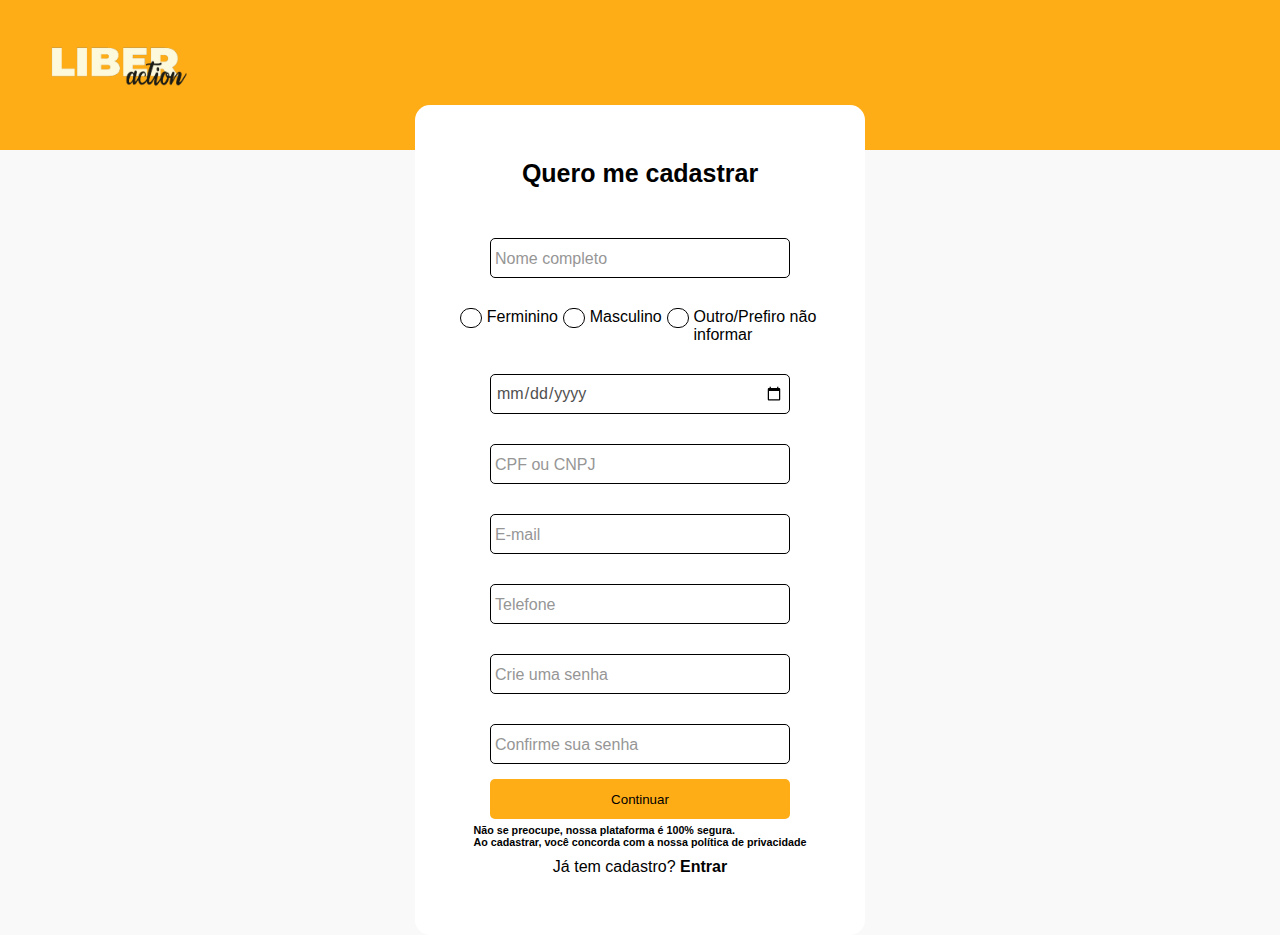
<file: Liberaction Demo/cadastro.html>
<!DOCTYPE html>
<html lang="en">
<head>
    <meta charset="UTF-8">
    <meta http-equiv="X-UA-Compatible" content="IE=edge">
    <meta name="viewport" content="width=device-width, initial-scale=1.0">
    <title>LiberAction</title>
    <link rel="stylesheet" href="style.css">
</head>
<body>
    <div class="header-alt">
        <img src="logo.png" alt="">
    </div>

    <div class="container-form">
        <div class="container-form">
            <div class="cadastro-box">
                <h2>Quero me cadastrar</h2>
                <div class="single-input">
                    <input type="text" class="input" id="nome" required>
                    <label for="nome">Nome completo</label>
                </div>
                <div class="single-input">
                    <div class="check"></div>Ferminino
                    <div class="check"></div>Masculino
                    <div class="check"></div>Outro/Prefiro não informar
                </div>
                <div class="single-input">
                    <input type="date" class="input" id="dt_nasc" required>
                    <!-- <label for="dt_nasc">Data de nascimento</label> -->
                </div>
                <div class="single-input">
                    <input type="text" class="input" id="cpf" required>
                    <label for="cpf">CPF ou CNPJ</label>
                </div>
                <div class="single-input">
                    <input type="text" class="input" id="email" required>
                    <label for="email">E-mail</label>
                </div>
                <div class="single-input">
                    <input type="text" class="input" id="telefone" required>
                    <label for="telefone">Telefone</label>
                </div>
                <div class="single-input">
                    <input type="text" class="input" id="senha" required>
                    <label for="senha">Crie uma senha</label>
                </div>
                <div class="single-input">
                    <input type="text" class="input" id="confirmacao_senha" required>
                    <label for="corfirmacao_senha">Confirme sua senha</label>
                </div>
                
                <button>Continuar</button>
                <h6>Não se preocupe, nossa plataforma é 100% segura.<br> Ao cadastrar, você concorda com a nossa
                    <a href="">política de privacidade</a>
                </h6> 
                <p>Já tem cadastro? <a href="login.html">Entrar</a></p>
    </div>
</body>
</html>

<script>

    // Criar validação para garantir que somente uma opção foi selecionada

    let checkGender = document.querySelectorAll('.check');
    
    checkGender[0].addEventListener('click', () => {
        checkGender[0].classList.toggle('active')  
    })
    checkGender[1].addEventListener('click', () => {
        checkGender[1].classList.toggle('active')   
    })
    checkGender[2].addEventListener('click', () => {
        checkGender[2].classList.toggle('active')   
    })

</script>
</file>
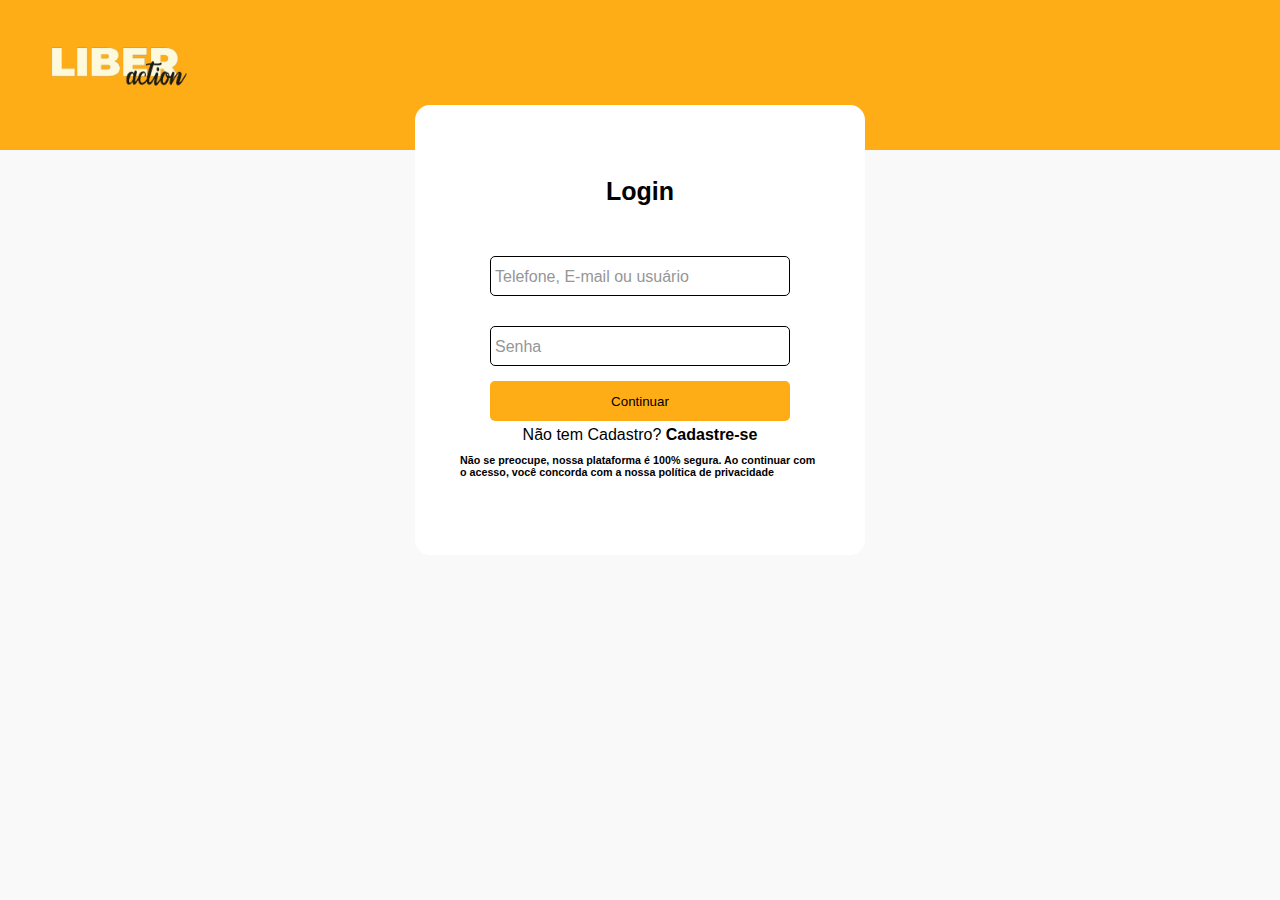
<file: Liberaction Demo/login.html>
<!DOCTYPE html>
<html lang="pt-br">
<head>
    <meta charset="UTF-8">
    <meta http-equiv="X-UA-Compatible" content="IE=edge">
    <meta name="viewport" content="width=device-width, initial-scale=1.0">
    <title>Login</title>
    <link rel="stylesheet" href="style.css">
</head>
<body>
    <div class="header-alt">
        <img src="logo.png" alt="">
    </div>
    <div class="container-form">
        <div class="login-box">
            <h2>Login</h2>
            <div class="single-input">
                <input type="text" class="input" id="usuario" required>
                <label for="usuario">Telefone, E-mail ou usuário</label>
            </div>
            <div class="single-input">
                <input type="text" class="input" id="senha" required>
                <label for="senha">Senha</label>
            </div>
            <button>Continuar</button>
            <p>Não tem Cadastro? <a href="cadastro.html">Cadastre-se</a></p>
            <h6>Não se preocupe, nossa plataforma é 100% segura. Ao continuar com o acesso, você concorda com a nossa
                <a href="">política de privacidade</a>
            </h6> 
        </div>
    </div>
        
    </div>
    <script src="script.js"></script>
</body>
</html>
</file>
<file: Liberaction Demo/style.css>
* {
    margin: 0;
    padding: 0;
    box-sizing: border-box;
    font-family: -apple-system, BlinkMacSystemFont, 'Segoe UI', Roboto, Oxygen, Ubuntu, Cantarell, 'Open Sans', 'Helvetica Neue', sans-serif;
}

body {
    background-color: #f9f9f9;
}

.row {
    display: flex;
    align-items: center;
    flex-wrap: wrap;
    justify-content: space-around;
    
}


/****************************************************************/
/*                          Header                              */
/****************************************************************/                                                                                                                                                       
.header {
    background-color: #ffad17;
    height: 150px;
    display: flex;
    flex-direction: column;
    justify-content: center;
    align-items: center;
}

.navbar {
    width: 80%;
    height: 100%;
    display: flex;
    flex-direction: column;
    justify-content: center;
    align-items: center;
    color: white;
}

.container1 {
    height: 70%;
    display: flex;
    justify-content: space-between;
    align-items: center;
}

.menu-container {
    width: 60%;
    height: 30%;
    display: flex;
    flex-direction: row;
    justify-content: space-around;
    align-items: center;
    padding-bottom: 1%;
}

.header .navbar .container1 div h3 {
    display: flex;
    flex-direction: column;
    align-items: center;
    justify-content: center;
    font-weight: 600;
}

.header .navbar .container1 div h3 span {
    font-weight: 100;
    font-size: 14px;
}

.header .navbar .container1 a {
    color: white;
    text-decoration: none;
    font-weight: 100;
}

.header .navbar .container1 img {
    /* height: 100%; */
    width: 13%;
}

.icons {
    display: flex;
    width: 15%;
    justify-content: space-around;
}

.header .navbar .container1 div img {
    height: 15%;
    width: 15%;
}

.header .navbar .container1 input {
    border: 10px solid transparent;
    padding: 5px;
    width: 35%;
    border-radius: 5px;
    outline: none;
    background-image: url(https://cdn-icons-png.flaticon.com/512/126/126474.png);
    background-repeat: no-repeat;
    background-size: 3%;
    background-position: right;
}

.header .navbar .container2 input {
    border: 10px solid transparent;
    padding: 10px;
    width: 35%;
    border-radius: 0px;
    outline: none;
    color: #ffad17;
}

/****************************************************************/
/*                  Header Login e Cadastro                     */
/****************************************************************/
.header-alt {
    background-color: #ffad17;
    height: 150px;
    display: flex;
    flex-direction: column;
    justify-content: center;
    align-items: flex-start;
    padding: 0 0 20px 35px;
}

.header-alt img {
    width: 13%;
}

.container-form {
    display: flex;
    justify-content: center;
    align-items: center;
    height: 500px;
}

.login-box {
    background-color: #fff;
    width: 450px;
    height: 450px;
    border-radius: 15px;
    position: absolute;
    top: 105px;
    display: flex;
    flex-direction: column;
    justify-content: center;
    align-items: center;
    padding: 40px;
}

.container-form h2 {
    font-size: 25px;
    margin-bottom: 35px;
}

.description-input{
    position: relative;
    margin: 0px 0;
    display: flex;
    width: 300px;
    height: 285px;
    padding: 5px;
    border: 1px solid black;
    border-radius: 5px;
    outline: 0;
    font-size: 16px;
    color: rgb(80,80,80);
    transition: 0.5s ease-in-out;  
}

.description-input label {
    position: absolute;
    bottom: 100px;
    left: 5px;
    color: rgb(150,150,150);
    cursor: text;
    transition: 0.5s ease-in-out;
}

.description-input label {
    position: absolute;
    bottom: 10px;
    left: 5px;
    color: rgb(150,150,150);
    cursor: text;
    transition: 0.5s ease-in-out;
}

.description-input:focus, .description-input:valid {
    border: 2px solid #ffad17;
}
.description-input:focus ~ label, .description-input:valid ~ label {
    transform: translateY(-245px);
    font-size: 12px;
    color: black;
}

.description-input ul{
    list-style-type:none;
    padding: 0;
}

.description-input ul li{
    background-color: var(#ffad17);
}

.description-input ul li a{
    color: #000;
    padding: 5px;
    display: inline-block;
}

.description-input ul li a:hover {
    color: #ffad17;
    display: block;
}

.number-input{
    position: relative;
    margin: -10px 0;
    display: flex;
    width: 80px;
    height: 40px;
    margin-right: 30px;
    padding: 5px;
    border: 1px solid black;
    border-radius: 5px;
    outline: 0;
    font-size: 16px;
    color: rgb(80,80,80);
    transition: 0.5s ease-in-out;
}

.number-input label {
    position: absolute;
    bottom: 10px;
    left: 5px;
    color: rgb(150,150,150);
    cursor: text;
    transition: 0.5s ease-in-out;
}

.number-input:focus, .number-input:valid {
    border: 2px solid #ffad17;
}
.number-input:focus ~ label, .number-input:valid ~ label {
    transform: translateY(-20px);
    font-size: 12px;
    color: black;
}

.single-input {
    position: relative;
    margin: 15px 0;
    display: flex;
}
.single-input label {
    position: absolute;
    bottom: 10px;
    left: 5px;
    color: rgb(150,150,150);
    cursor: text;
    transition: 0.5s ease-in-out;
}

.description-input {
    position: relative;
    margin: 15px 0;
    display: flex;
}

.description-input label {
    position: absolute;
    bottom: 10px;
    left: 5px;
    color: rgb(150,150,150);
    cursor: text;
    transition: 0.5s ease-in-out;
}

.input {
    width: 300px;
    height: 40px;
    padding: 5px;
    border: 1px solid black;
    border-radius: 5px;
    outline: 0;
    font-size: 16px;
    color: rgb(80,80,80);
    transition: 0.5s ease-in-out;
}

.input:focus, .input:valid {
    border: 2px solid #ffad17;
}
.input:focus ~ label, .input:valid ~ label {
    transform: translateY(-30px);
    font-size: 12px;
    color: black;
}

.container-form button {
    border: none;
    border-radius: 5px;
    outline: none;
    height: 40px;
    width: 300px;
    background-color: #ffad17;
    cursor: pointer;
}

.container-form p {
    margin: 5px;
}

.container-form a {
    text-decoration: none;
    color: #000;
    font-weight: bolder;
}

.container-form h6 {
    font-weight: 600;
    margin: 5px;
}

.cadastro-box {
    background-color: #fff;
    width: 450px;
    height: 830px;
    border-radius: 15px;
    position: absolute;
    top: 105px;
    display: flex;
    flex-direction: column;
    justify-content: center;
    align-items: center;
    padding: 40px;
}

.check {
    border-radius: 20px;
    border: 1px solid #000;
    height: 20px;
    width: 15px;
    margin: 0 5px 0 5px;
    width: 30px;
    cursor: pointer;
    transition: ease-in .5s;
}

.check.active {
    background-color: #ffad17;
    border: none;
    transition: ease-out .5s;
}

/****************************************************************/
/*                      Body Carrinho                           */
/****************************************************************/
.container-cart {
    display: flex;
    justify-content: center;
    align-items: center;
    width: 100%;
    min-height: calc(100vh - 150px);
}

.cart-box {
    width: 50%;
    height: 600px;
    display: flex;
    flex-direction: column;
    background-color: #fff;
}

.cart-items {
    height: 50%;
    display: flex;
    flex-direction: column;
    justify-content: center;
    padding: 35px 0 0 55px;
}

.cart-items h2 {
    margin: 0 10px 0 10px;
    /* position: relative; */
}

.cart-items button {
    object-fit: fill;
    border: none;
    border-radius: 5px;
    outline: none;
    height: 50px;
    width: 200px;
    background-color: #ffad17;
    color: white;
    font-size: 18px;
    font-weight: 700;
    cursor: pointer;
    position: relative;
}

.cart-header {
    display: flex;
}

.cart {
    color: #ffad17;
    font-weight: 500;
}

.cart, .cart-selected {
    cursor: pointer;
}

.cart.selected {
    position: relative;
    color: black;
}

.cart.selected::after {
    content: '';
    background: #ffad17;
    width: 120px;
    height: 3px;
    border-radius: 5px;
    position: absolute;
    bottom: -5px;
    left: 50%;
    transform: translateX(-50%);
}

.cart-info {
    height: 50%;
    display: flex;
    align-items: center;
    margin: 20px;
    position: relative;
}

.cart-img {
    height: 60px;
    width: 60px;
    background-color: #fcf9dd;
    margin: 10px;
    border-radius: 15px;
}

.cart-info a {
    text-decoration: none;
    color: #ffad17;
}

.cart-info h5 {
    font-weight: 500;
}

.cart-choice {
    display: flex;
    justify-content: space-around;
    width: 350px;
    height: 80px;
    position: relative;
}

.cart-choice a {
    text-decoration: none;
    color: #ffad17;  
}

.cart-choice::after {
    content: '';
    position: absolute;
    bottom: 0;
    left: 0px;
    width: 850px;
    height: 3px;
    background-color: #f9f9f9;

}

.cart-local {
    width: 300px;
}

.cart-local select {
    color: #ffad17;
    outline: none;
    border: none;
    font-size: 16px;
}

.cart-freight {
    display: flex;
    justify-content: space-around;
    width: 250px;
    margin: 20px;    
}

.cart-freight h4, .cart-freight p {
    font-weight: bold;
    color: black;
}

.cart-finish {
    display: flex;
    flex-direction: column;
    justify-content: center;
    align-items: flex-end;
    padding-right: 50px;
}

/****************************************************************/
/*                    Menu Configurations                       */
/****************************************************************/
.menu-container {
    width: 100%;
    height: 20%;
    flex: 1;
    text-align: right;
    background-color: #ffad17;
}

.menu-container li {
    list-style: none;
    display: inline-block;
    margin-right: 20px;
    line-height: 40px;
    position: relative;
}

.menu-container li ul {
    list-style: inside;
    display: block;
    position: absolute;   
}
.menu-container li a {
    display: block;
    text-decoration: none;
    font-size: 16px;
    font-family: -apple-system, BlinkMacSystemFont, 'Segoe UI', Roboto, Oxygen, Ubuntu, Cantarell, 'Open Sans', 'Helvetica Neue', sans-serif;
    color: #1e1e1e;
    padding: 22 14px;
    font-weight: 500;
}

.menu-container li a:hover{
    color: #fcf9dd;
    display: block;
}

/****************************************************************/
/*                     Banner Configurations                    */
/****************************************************************/
.banner {
    display: flex;
    align-self: center; 
    align-items: center;
    /* justify-content: center; */
    width: 100%;
    height: 75vh;
    background-color: #fcf9dd;
    align-self: center;
    position: relative;
}

.banner img {
    width: 100%;
    height: 100%;
    object-fit: cover;
    opacity: 0;
    position: absolute;
    transition: opacity 2000ms;
}

.banner img.selected {
    opacity: 1;
}

.banner div img {
    position: absolute;
    height: 10%;
    width: 10%;
} 

.control {
    position: absolute;
    top: 70vh;
    bottom: 0;
    height: 20px;
    width: 100%;
    display: flex;
    justify-content: center;
}

.control div {
    background-color: transparent;
    height: 70%;
    width: 14px;
    border: 2px solid #000;
    border-radius: 12px;
    margin: 5px;
    cursor: pointer;
}

.control div.selected {
    background-color: #000;
    transition: ease-out 1s;
}

/****************************************************************/
/*               Catalog of Products and Services               */
/****************************************************************/
.small-container {
    max-width: 1080px;
    margin: auto;
    padding-left: 25px;
    padding-right: 25px;
    align-items: center;
}

.title {
    text-align: center;
    margin: 0 auto 80px;
    position: relative;
    line-height: 60px;
    color: #555;
}

.title::after {
    content: '';
    background: #ffad17;
    width: 80px;
    height: 5px;
    border-radius: 5px;
    position: absolute;
    bottom: 0;
    left: 50%;
    transform: translateX(-50%);
}

.row {
    display: flex;
    align-items: center;
    flex-wrap: wrap;
    justify-content: space-around;    
}
    
.col-2 {
    flex-basis: 50%;
    min-width: 300px;
}

.col-2 img {
    width: 100%;
    padding: 50px 0;
}

.col-2 h1 {
    font-size: 50px;
    line-height: 60px;
    margin: 25px 0;
}

.categories {
    margin: 70px 0;
}  

.col-4 {
    flex-basis: 25%;
    padding: 10px;
    min-width: 200px;
    margin-bottom: 50px;
    transition: transform 0.5s;
}

.col-4 img {
    width: 100%;
}


h4 {
    color: #555;
    font-weight: normal;
}

.col-4 p {
    font-size: 14px;
}

.rating .fa {
    color: #3483FA;;
}
.col-4:hover {
    transform: translateY(-5px);
}

/****************************************************************/
/*                  Follow Us on Social Media                   */
/****************************************************************/

.follow-us{
    background: #ffad17;
    height: 2px;
    padding: 30px;
    display: flex;
    align-items: center;
    justify-content: center;
}

.follow-us h3{
    color: #fff;
    text-align: right;
    font-weight: 400;
}

.follow-us h3 span {
    font-weight: bolder;
}

.follow-us img {
    cursor: pointer;
    margin: 4px;
    height: 25px;
}

.container-follow {
    width: 60%;
    height: 100%;
    display: flex;
    justify-content: end;
    align-items: center;
}

/* Most Requested */

.col-3 {
    flex-basis: 30%;
    min-width: 250px;
    margin-bottom: 30px;
    transition: transform 0.5s;
}

.col-3 img {
    width: 100%;
}

.col-3:hover {
    transform: translateY(-5px);
}

/****************************************************************/
/*                          Newsletter                          */
/****************************************************************/
.newsletter{
    background: #ffad17;
    height: 270px;
    padding: 30px 0;
    display: flex;
    flex-direction: row;
    justify-content: center;
    align-items: center;
}

.container-newsletter {
    display: flex;
    flex-direction: column;
    flex-wrap: wrap;
    width: 55%;
    padding: 50px 150px;
    margin: 0;
}

.container-newsletter p {
    color: white;
}

.container-newsletter span {
    font-size: 40px;
    font-weight: bold;
}

.container-newsletter h6 {
    margin-top: 10px;
    color: white;
}

.container-cadastro {
    background-color: white;
    height: 85%;
    width: 50%;
    border-bottom-left-radius: 20px;
    border-top-left-radius: 20px;
    padding: 25px;
    display: flex;
    flex-direction: column;
    justify-content: center;
}

.container-cadastro input {
    background-color: #fcf9dd;
    outline: none;
    border: none;
    font-weight: 600;
    margin: 10px;
    width: 50%;
    height: 30%;
    padding: 8px;
}

.container-cadastro button {
    background-color: #ffad17;
    border: none;
    width: 40%;
    height: 30%;
    color: white;
    margin: 10px;
    padding: 10px;
    cursor: pointer;
}

/****************************************************************/
/*                         Profile Page                         */
/****************************************************************/
.perfil-container {
    background-color: #f9f9f9;
    width: 100%;
    height: 100vh;
    display: flex;
    justify-content: center;
}

.info-user-container {
    width: 300px;
    margin: 120px 70px;
}

.info-user-container a {
    text-decoration: none;
    color: #000;
}

.info-user-card {
    background-color: #fff;
    height: 60px;
    width: 220px;
    margin: 20px 5px;
    border-radius: 10px;
    padding: 25px;
    display: flex;
    flex-direction: column;
    justify-content: center;
    cursor: pointer;
}

.info-user-card p {
    font-size: 12px;
}

.info-user-card label {
    font-weight: bolder;
    font-size: 20px;
}

.info-user-card.selected {
    border-left: 10px solid #ecab39;
}

#metrics_btn, #about_btn {
    cursor: pointer;
}

.info-user-request {
    background-color: #f9f9f9;
    width: 500px;
    height: 500px;
    margin: 120px 70px;
    display: flex;
    flex-direction: column;
}

.info-request-card {
    display: flex;
    flex-direction: column;
    justify-content: center;
    background-color: #fff;
    height: 150px;
    width: 100%;
    margin: 10px 0;
    padding: 20px;
}

.info-request-card.positive {
    border-left: 5px solid #2b961f;
}

.info-request-response label.positive {
    color: #2b961f;
}

.info-request-card.negative {
    border-left: 5px solid #c40000;
}

.info-request-response label.negative {
    color: #c40000;
}

.info-request-response {
    margin: 10px;
}

.info-request-details {
    display: flex;
    margin: 10px;
}

.info-request-icon {
    height: 70px;
    width: 70px;
    background-color: #000;
    border-radius: 5px;
}

.info-request-text {
    display: flex;
    flex-direction: column;
    padding: 10px;
    font-weight: 600;
}

.info-user-fav {
    background-color: #f9f9f9;
    width: 500px;
    height: 500px;
    margin: 120px 70px;
    display: flex;
    flex-direction: column;
}

.info-user-fav label {
    position: relative;
    font-size: 20px;
}

.info-user-fav label::after {
    content: '';
    position: absolute;
    bottom: -10px;
    left: 0;
    width: 530px;
    height: 1px;
    background-color: #8a8a8a;
}

.info-user-fav p {
    margin: 15px 0;
    font-size: 12px;
    font-weight: 600;
}

.info-user-fav-icon {
    height: 120px;
    width: 120px;
    background-color: #fff;
    border-radius: 5px;
    margin: 30px 0 0 0;
    position: relative;
}

.info-user-heart-icon {
    background: url('https://cdn-icons-png.flaticon.com/512/833/833472.png');
    background-size: cover;
    position: absolute;
    top: 5px;
    right: 5px;
    height: 25px;
    width: 25px;
}

.info-user-register {
    width: 380px;
    height: 600px;
    display: flex;
    flex-direction: column;
    margin: 120px 70px;
}

.info-user-register label {
    font-size: 12px;
    font-weight: 600;
    margin: 0 5px;
}

.info-user-register input {
    background-color: #e2e1e1;
    border: none;
    outline: none;
    border-radius: 5px;
    /* height: 80px; */
    width: 300px;
    padding: 15px;
    margin: 5px 0 10px 0;
}

.info-user-register input::placeholder {
    color: #000;
    font-weight: 600;
    font-size: 16px;
}

.info-user-register a {
    color: #000;
    margin: 0 5px;
    font-size: 13px;
}

.info-user-register button {
    border-radius: 5px;
    padding: 15px;
    background-color: #ecab39;
    border: none;
    outline: none;
    width: 250px;
    color: #fff;
    font-weight: bolder;
    font-size: 20px;
    margin: 20px 0;
}

.info-user-address {
    margin: 120px 70px;
}

.info-user-address label {
    font-size: 22px;
    color: #000;
    font-weight: bold;
    position: relative;
}

.info-user-address p {
    font-size: 12px;
    font-weight: 600;
}

.info-user-address label::after {
    content: '';
    position: absolute;
    bottom: -25px;
    left: 0;
    width: 530px;
    height: 1px;
    background-color: #8a8a8a;
}

.info-user-address-registered {
    margin: 50px 0;
}

.info-address-card {
    border-radius: 10px;
    background-color: #fff;
    height: 200px;
    display: flex;
    flex-direction: column;
    align-items: center;
    justify-content: center;
    position: relative;
}

.info-address-choices {
    display: flex;
    justify-content: space-between;
    width: 100px;
}

/****************************************************************/
/*                 Products and Service Page                    */
/****************************************************************/
.choice-container{
    position: relative;
    display: block;
    margin: auto;
    padding-left: 50px;
    padding-right: 50px;
    align-items: center; 
    background: image();
    background-color: #fff;
    background-size: cover;
    position: relative;
       
}

.choice-background h1{
    display: block;
    position: relative;
    font-size: 300%;
}

.choice-container img{
    width: 300px;
    height: 350px;
    object-fit: contain;
    display: block;
    object-fit: cover;


}
.banner img {
    width: 100%;
    height: 100%;
    object-fit: contain;
    display: block;
    object-fit: cover;
    opacity: 0;
    transition: opacity 2000ms;
}

/****************************************************************/
/*                          Footer                              */
/****************************************************************/

.footer {
    background: #ffad17;
    color:#000000;
    font-size: 14px;
    padding: 60px 0 20px;
}

.footer p {
    color:#8a8a8a;
}

.footer h3 {
    color: #000;
    margin-bottom: 20px;
}

.footer-title {
    text-align: center;
    position: relative;
    line-height: 60px;
    color: #555;
}

.footer-title::after {
    content: '';
    background: #000000;
    width: 80px;
    height: 5px;
    border-radius: 5px;
    position: absolute;
    bottom: 0;
    left: 50%;
    transform: translateX(-50%);
}

.footer-col-1, .footer-col-2, .footer-col-3, .footer-col-4 {
    min-width: 250px;
    margin-bottom: 20px;
}

.footer-col-1 {
    flex-basis:30%;
}
.footer-col-2 {
    flex:1;
    text-align: center;
}

.footer-col-2 img {
    width: 180px;
    margin-bottom: 20px;
}

.footer-col-3, .footer-col-4 {
    flex-basis: 12%;
    text-align: center;
}

.footer-col-4 img {
    cursor: pointer;
    margin: 4px;
    height: 25px;
}

ul {
    list-style-type: none;
}

.app-logo {
    margin-top: 20px;
}

.app-logo img {
    width: 140px;
}

.footer hr {
    border: none;
    background: #000000;
    height: 1px;
    margin: 20px 0;
}

.copyright {
    text-align: center;
}

/****************************************************************/
/*                 Responsive Configurations                    */
/****************************************************************/
.mobile-menu div {
    width: 32px;
    height: 4px;
    background: #fff;
    margin: 5px;
    transition: 0.6s;
    border-radius: 20px;
}

.mobile-menu {
    display: none;
    cursor: pointer;
}

#search-text {
    display: none;
}

@media (max-width: 999px) {

    .header .navbar .container1 img {
        width: 50%;
    }

    .header .navbar .container1 div h3 {
        display: none;
    }

    .navbar {
        flex-direction: row;
    }
    .icons {
        display: none;
    }

    .mobile-menu {
        display: block;
    }

    .header .navbar .container1 input {
        display: none;
    }

    .menu-container {
        visibility: hidden;
        transition: step-start;
        overflow-y: hidden;
        height: 0;
        width: 0;
    }

/****************************************************************/
/*                      Responsive Navbar                       */
/****************************************************************/
    .container-follow {
        width: 100%;
        display: flex;
        justify-content: center;
        font-size: 14px;
    }

    .newsletter{
        background: #ffad17;
        height: 470px;
        padding: 30px 0;
        display: flex;
        flex-direction: column;
        justify-content: center;
        align-items: center;
    }
    
    .container-newsletter {
        display: flex;
        flex-direction: column;
        align-items: center;
        flex-wrap: wrap;
        width: 90%;
        padding: 10px 30px;
        margin: 10px;
    }
    
    .container-newsletter p {
        color: white;
    }
    
    .container-newsletter span {
        font-size: 35px;
        font-weight: bold;
    }
    
    .container-newsletter h6 {
        margin-top: 10px;
        color: white;
    }
    
    .container-cadastro {
        width: 80%;
        border-radius: 20px;
        padding: 25px;
        display: flex;
        flex-direction: column;
        justify-content: center;
        align-items: center;
    }

    .container-cadastro input {
        background-color: #fcf9dd;
        outline: none;
        border: none;
        font-weight: 600;
        margin: 10px;
        width: 85%;
        height: 30%;
        padding: 8px;
    }
    
    .container-cadastro button {
        background-color: #ffad17;
        border: none;
        width: 85%;
        height: 30%;
        color: white;
        margin: 10px;
        padding: 10px;
        cursor: pointer;
    }

    .menu-container.active {
        position: fixed;
        width: 100%;
        top: 120px;
        right: 0;
        height: calc(100vh - 120px);
        display: flex;
        flex-direction: column;
        align-items: center;
        justify-content: space-around;
        margin: 0;
        visibility: visible;
        transition: .5s;   
    }

    .mobile-search {
        position: relative;
        width: 60px;
        height: 60px;
        background-color: #fff;
        border-radius: 60px;
        box-shadow: 5px 3px 2px 5px #ecab39;
        transition: ease-in .2s;
        overflow: hidden;
    }

    .mobile-search.active {
        width: 340px;
    }

    .search-input {
        display: flex;
        justify-content: center;
        align-items: center;
        position: relative;
        width: 300px;
        height: 60px;
    }

    .mobile-search.active #search-text {
        display: block;
        height: 100%;
        width: 60%;
        outline: none;
        border: none;
        font-size: 18px;
        background: none;

    }

    .clear {
        position: absolute;
        top: 50%;
        transform: translateY(-50%);
        width: 15px;
        height: 15px;
        right: 15px;
        cursor: pointer;
        display: flex;
        justify-content: center;
        align-items: center;
    }

    .clear::before {
        position: absolute;
        content: '';
        width: 1px;
        height: 15px;
        background: #999;
        transform: rotate(45deg);
    }

    .clear::after {
        position: absolute;
        content: '';
        width: 1px;
        height: 15px;
        background: #999;
        transform: rotate(315deg);
    }

    .mobile-search .search-icon {
        position: absolute;
        top: 0;
        left: 0;
        width: 60px;
        height: 60px;
        border-radius: 60px;
        background-color: #fff;
        display: flex;
        justify-content: center;
        align-items: center;
        z-index: 1000;
        cursor: pointer;
    }

    .mobile-search .search-icon::before {
        content: '';
        position: absolute;
        width: 15px;
        height: 15px;
        border: 3px solid #ffad17;
        border-radius: 50%;
        transform: translate(-4px, -4px);
    }

    .mobile-search .search-icon::after {
        content: '';
        position: absolute;
        width: 3px;
        height: 12px;
        background-color: #ffad17;
        transform: translate(6px, 6px) rotate(315deg);
    }

    .mobile-search.active {
        opacity: 1;
        transition: ease-in .5s;
    }

    .banner.inactive {
        display: none;
    }

    .content.active {
        position: fixed;
        top: 1050px;
    }
    
    .mobile-menu.active .line1 {
        transform: rotate(-45deg) translate(-8px, 8px);
    }
    
    .mobile-menu.active .line2 {
        opacity: 0;
    }
    
    .mobile-menu.active .line3 {
        transform: rotate(45deg) translate(-4px, -4px);
    }

    .mobile-menu.inactive {
        opacity: 0;
        transition: ease-out 0.2;
    }
}

.choice-background {
    display: flex;
    align-self: center; 
    align-items: center;
    padding-top: 25%;
    /* justify-content: center; */
    background: linear-gradient(
    to bottom,
    #fcf9dd 0%,
    #fcf9dd 50%,
    #f9f9f9 50%,
    #f9f9f9 100%);
    align-self: center;
    position: relative;
}

.background-adjust{
    display: flex;
    align-items: center;
    align-self: center;
    position: relative;
    padding-bottom: 25%;
    padding-left: 30%;

}

.background-adjust h1{
    margin-right: 60px;
    margin-left: 60px;
    color: #ffad17;
    font-size: 330%;
}

/****************************************************************/
/*                              EOF                             */
/****************************************************************/
</file>
